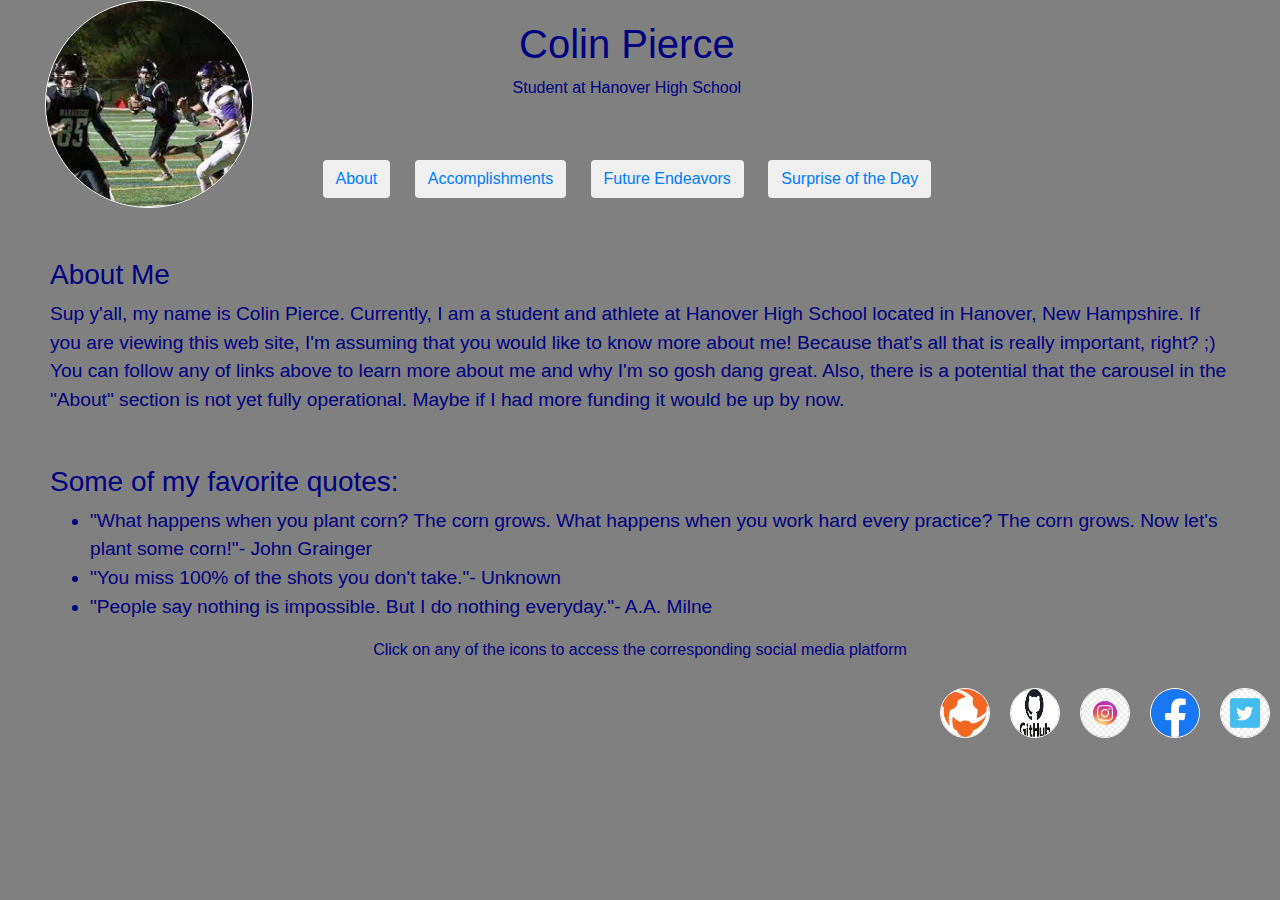
<file: index.html>
<!DOCTYPE html>
<html lang='en'>
    <head>
        <title>My Homepage</title>
        <meta name="viewport" content="width=device-width, initial-scale=1.0">
        <link rel="stylesheet" href="https://maxcdn.bootstrapcdn.com/bootstrap/4.0.0/css/bootstrap.min.css" integrity="sha384-Gn5384xqQ1aoWXA+058RXPxPg6fy4IWvTNh0E263XmFcJlSAwiGgFAW/dAiS6JXm" crossorigin="anonymous">
        <link rel="stylesheet" href="styles.css"/>
            <style>
            body {
                background-color: grey
            }
            body {
                color: navy
            }
            nav {
                text-align: center;
            }
    </style>
    </head>

    <body>
        <div class="middle">
            <header>
                <div class="row">
                    <div class="col-lg-3">
                        <img src="images/me.png" alt="The GOAT">
                    </div>
                    <div>
                        <h1 id="title">Colin Pierce</h1>
                        <p id="sub-title">Student at Hanover High School</p>

                        <nav>
                            <button class="btn"><a href="carousel.html">About</a></button>
                            <button class="btn"><a href="accomplishments.html">Accomplishments</a></button>
                            <button class="btn"><a href="endeavors.html">Future Endeavors</a></button>
                            <button class="btn"><a href="https://theuselessweb.com/">Surprise of the Day</a></button>
                        </nav>
                    </div>
                </div>
            </header>

            <section>
                <h3 class="add-margin">About Me</h3>
                <p class="size">Sup y'all, my name is Colin Pierce. Currently, I am a student and athlete at Hanover High School located in Hanover, New Hampshire. If you are viewing this web site, I'm assuming that you would like to know more about me! Because that's all that is really important, right? ;) You can follow any of links above to learn more about me and why I'm so gosh dang great.
                Also, there is a potential that the carousel in the "About" section is not yet fully operational. Maybe if I had more funding it would be up by now.</p>

                <h3 class="add-margin">Some of my favorite quotes:</h3>
                <ul>
                    <li class="size">"What happens when you plant corn? The corn grows. What happens when you work hard every practice? The corn grows. Now let's plant some corn!"- John Grainger</li>
                    <li class="size">"You miss 100% of the shots you don't take."- Unknown</li>
                    <li class="size">"People say nothing is impossible. But I do nothing everyday."- A.A. Milne</li>
                </ul>
                <p>
                </p>
                <p>
                </p>
                <p class="mid">Click on any of the icons to access the corresponding social media platform</p>
            </section>

            <footer>
                <a href="https://twitter.com/ColinPi77944506" target="_blank"><img class="social-icons" src="images/twitter.png" alt="twitter icon"></a>
                <a href="https://www.facebook.com/mark.cuban.33449" target="_blank"><img class="social-icons" src="images/facebook.png" alt="facebook icon"></a>
                <a href="https://www.instagram.com/colinp_18/" target="_blank"><img class="social-icons" src="images/instagram.png" alt="instagram icon"></a>
                <a href="https://submit.cs50.io/users/coPilier" target="_blank"><img class="social-icons" src="images/github.png" alt="github icon"></a>
                <a href="https://www.hudl.com/video/3/11510209/608c131602b1af050c750f20" target="_blank"><img class="social-icons" src="images/hudl.png" alt="hudl icon"></a>

              </footer>
        </div>
    </body>
</html>
</file>
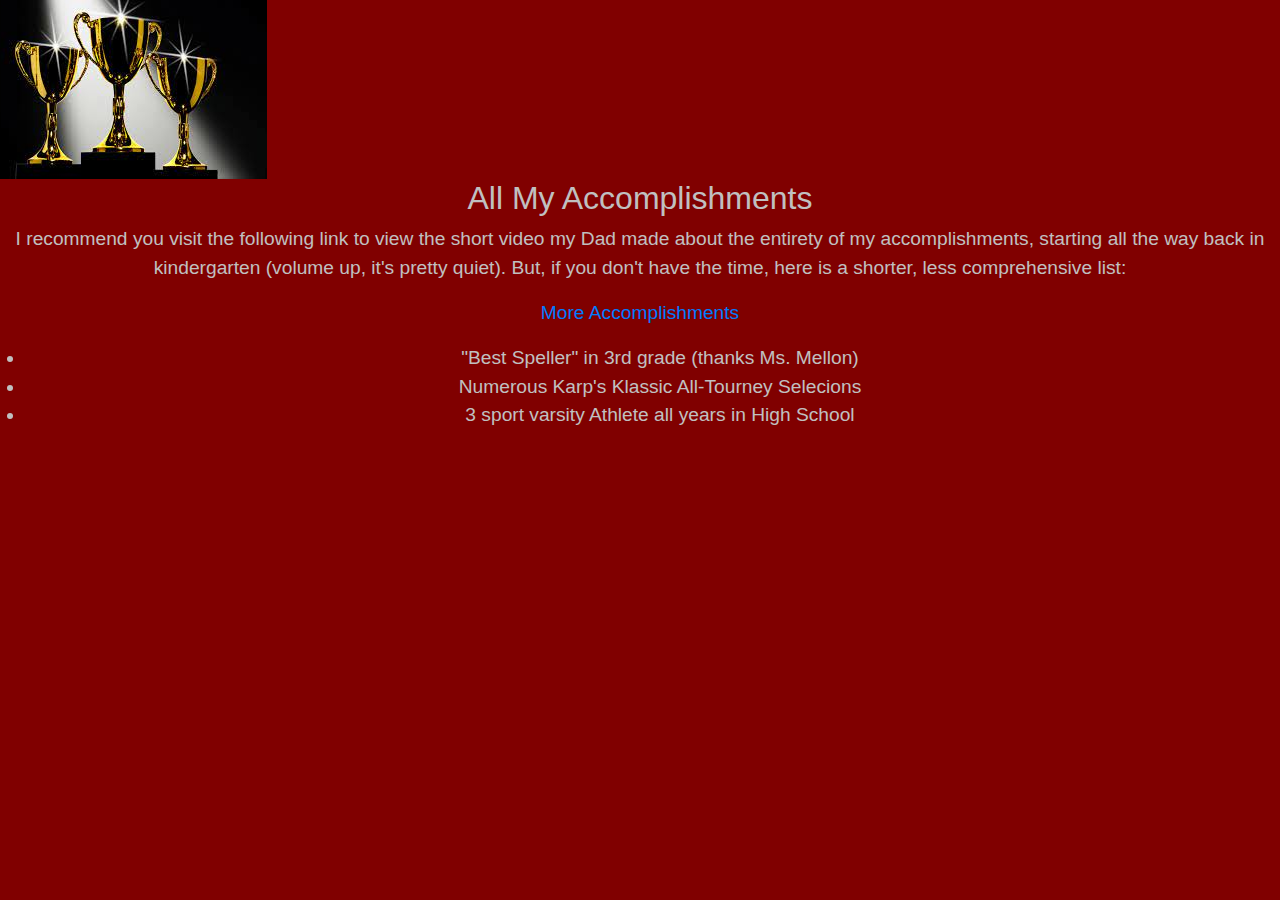
<file: accomplishments.html>
<!DOCTYPE html>

<html lang="en">
    <head>
        <script>
        </script>
        <title>Accomplishments</title>
         <meta name="viewport" content="width=device-width, initial-scale=1.0">
        <link rel="stylesheet" href="https://maxcdn.bootstrapcdn.com/bootstrap/4.0.0/css/bootstrap.min.css" integrity="sha384-Gn5384xqQ1aoWXA+058RXPxPg6fy4IWvTNh0E263XmFcJlSAwiGgFAW/dAiS6JXm" crossorigin="anonymous">
        <link rel="stylesheet" href="styles2.css"/>

    </head>
    <style>
        body {
            background-color: maroon;
            text-align: center;
        }
        body {
            color: silver;
        }
        img-container {
        text-align: center;
        display: block;
      }
    </style>
    <body>
        <div>
            <header>
                <div class="row">
                    <div class="img-container">
                        <img src="images/trophy.png" alt="Woo">
                    </div>
                    <div>
                        <h1 id="title" class="middle">All My Accomplishments</h1>
                        <p id="subtitle" class="size">I recommend you visit the following link to view the short video my Dad made about the entirety of my accomplishments, starting all the way back in kindergarten (volume up, it's pretty quiet). But, if you don't have the time, here is a shorter, less comprehensive list:</p>
                        <p><a href="rick.html" target="_blank"></p>
                    <section class="size">
                        <p>More Accomplishments</p></a>
                        <ul class="left">
                            <li class="left">"Best Speller" in 3rd grade (thanks Ms. Mellon)</li>
                            <li class="left">Numerous Karp's Klassic All-Tourney Selecions</li>
                            <li class="left">3 sport varsity Athlete all years in High School</li>
                        </ul>
                    </section>


    </body>
</html>
</file>
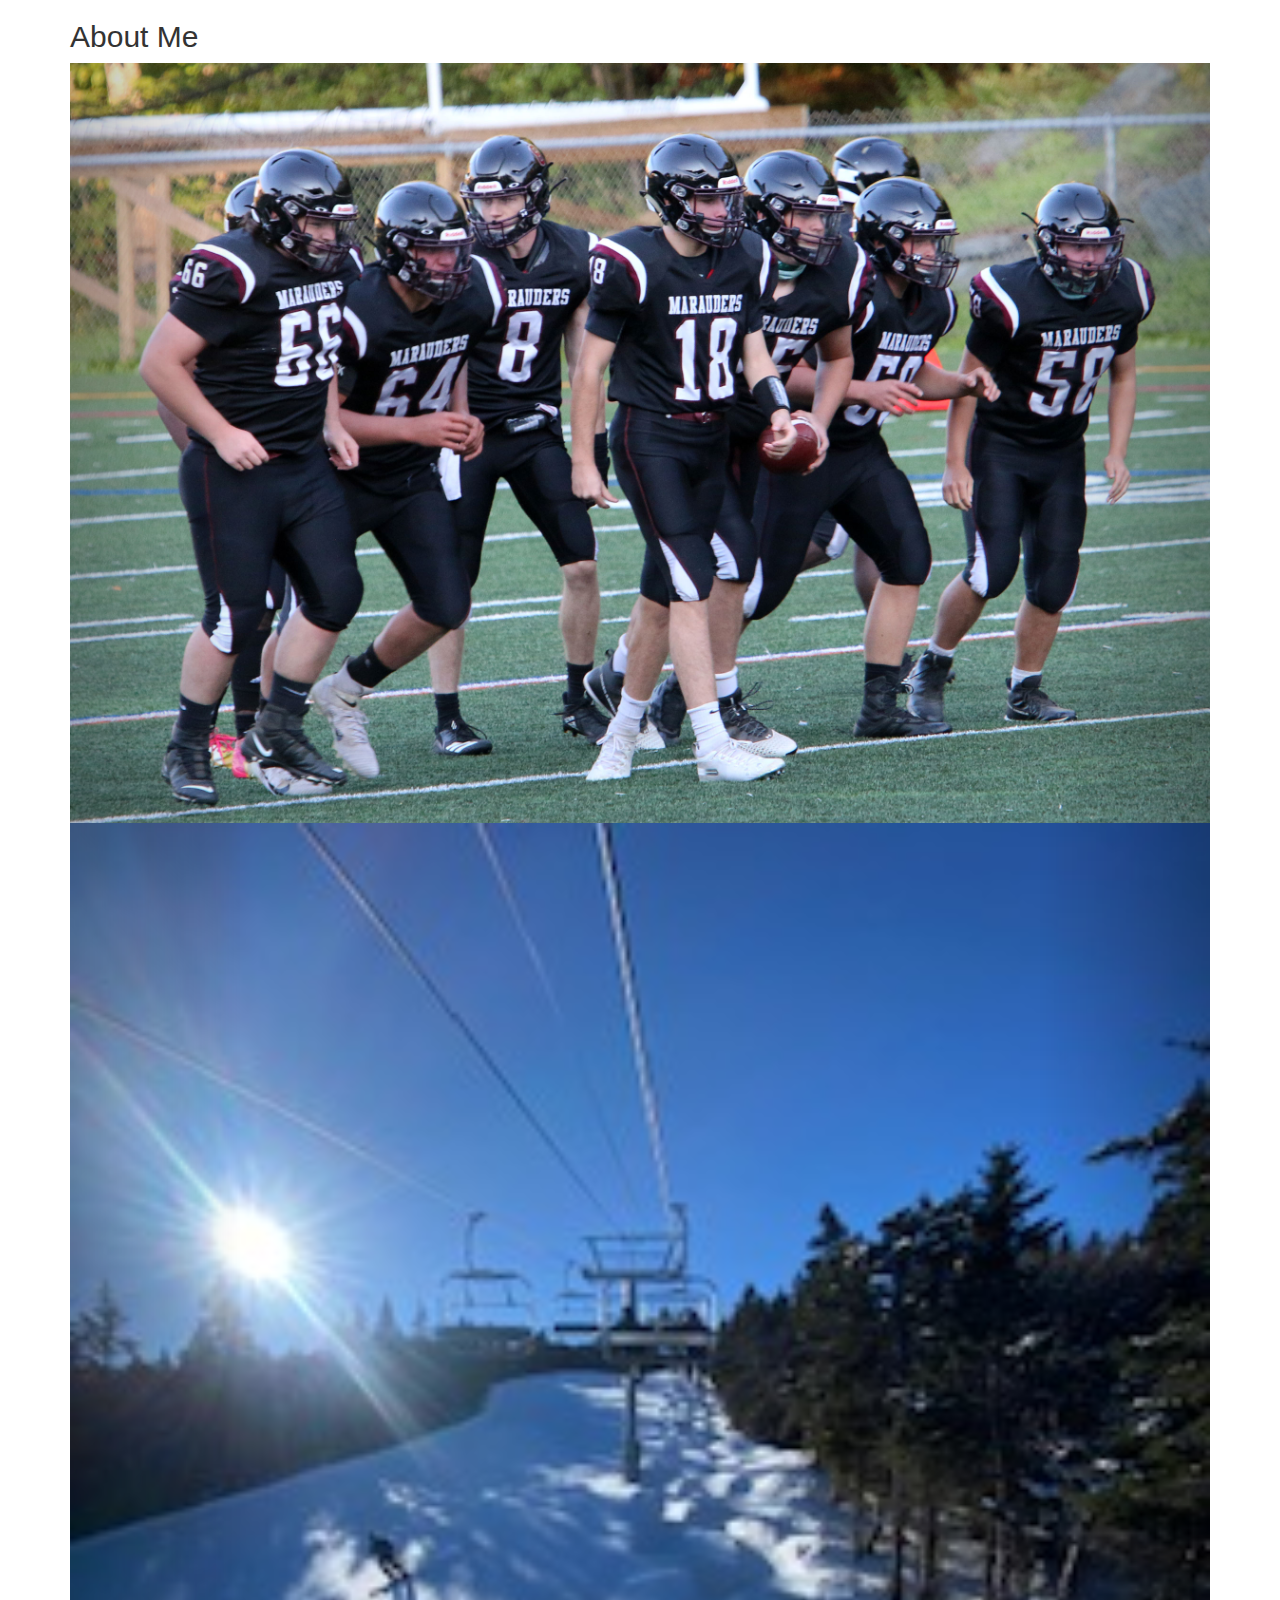
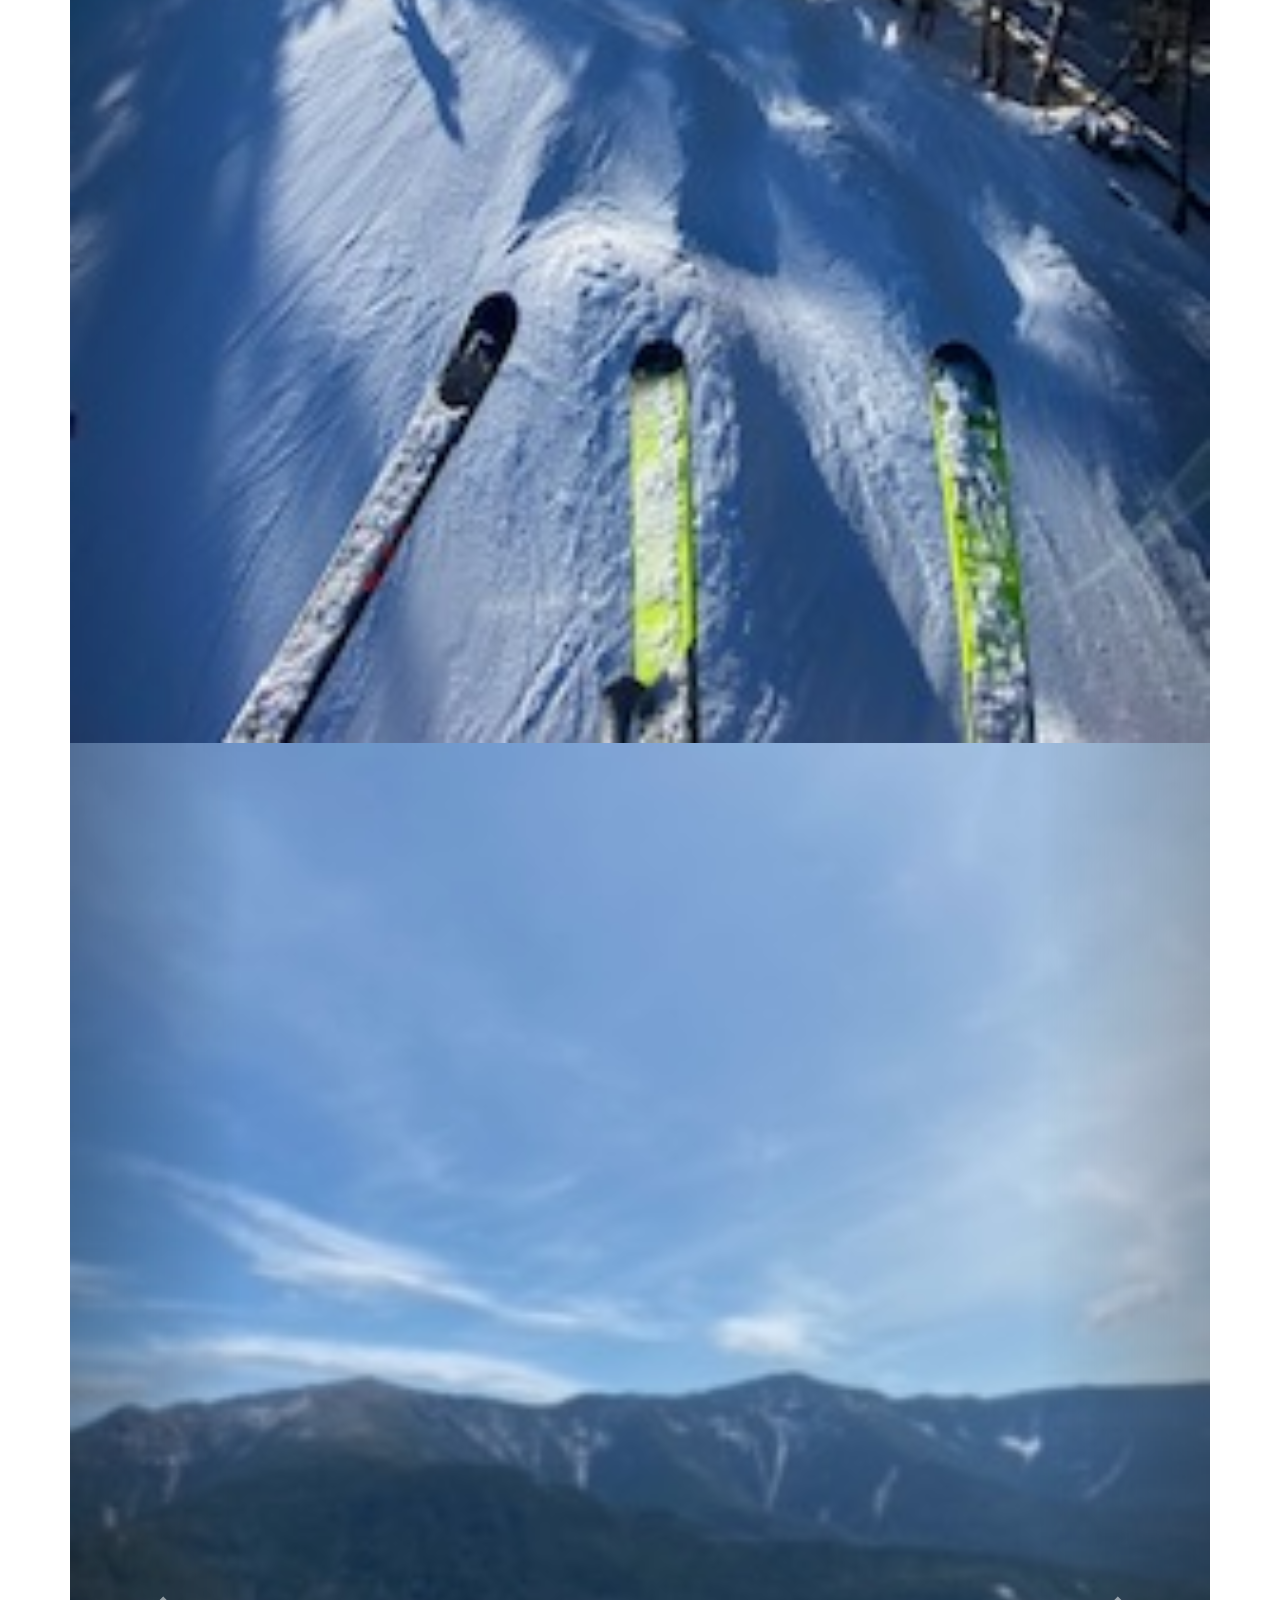
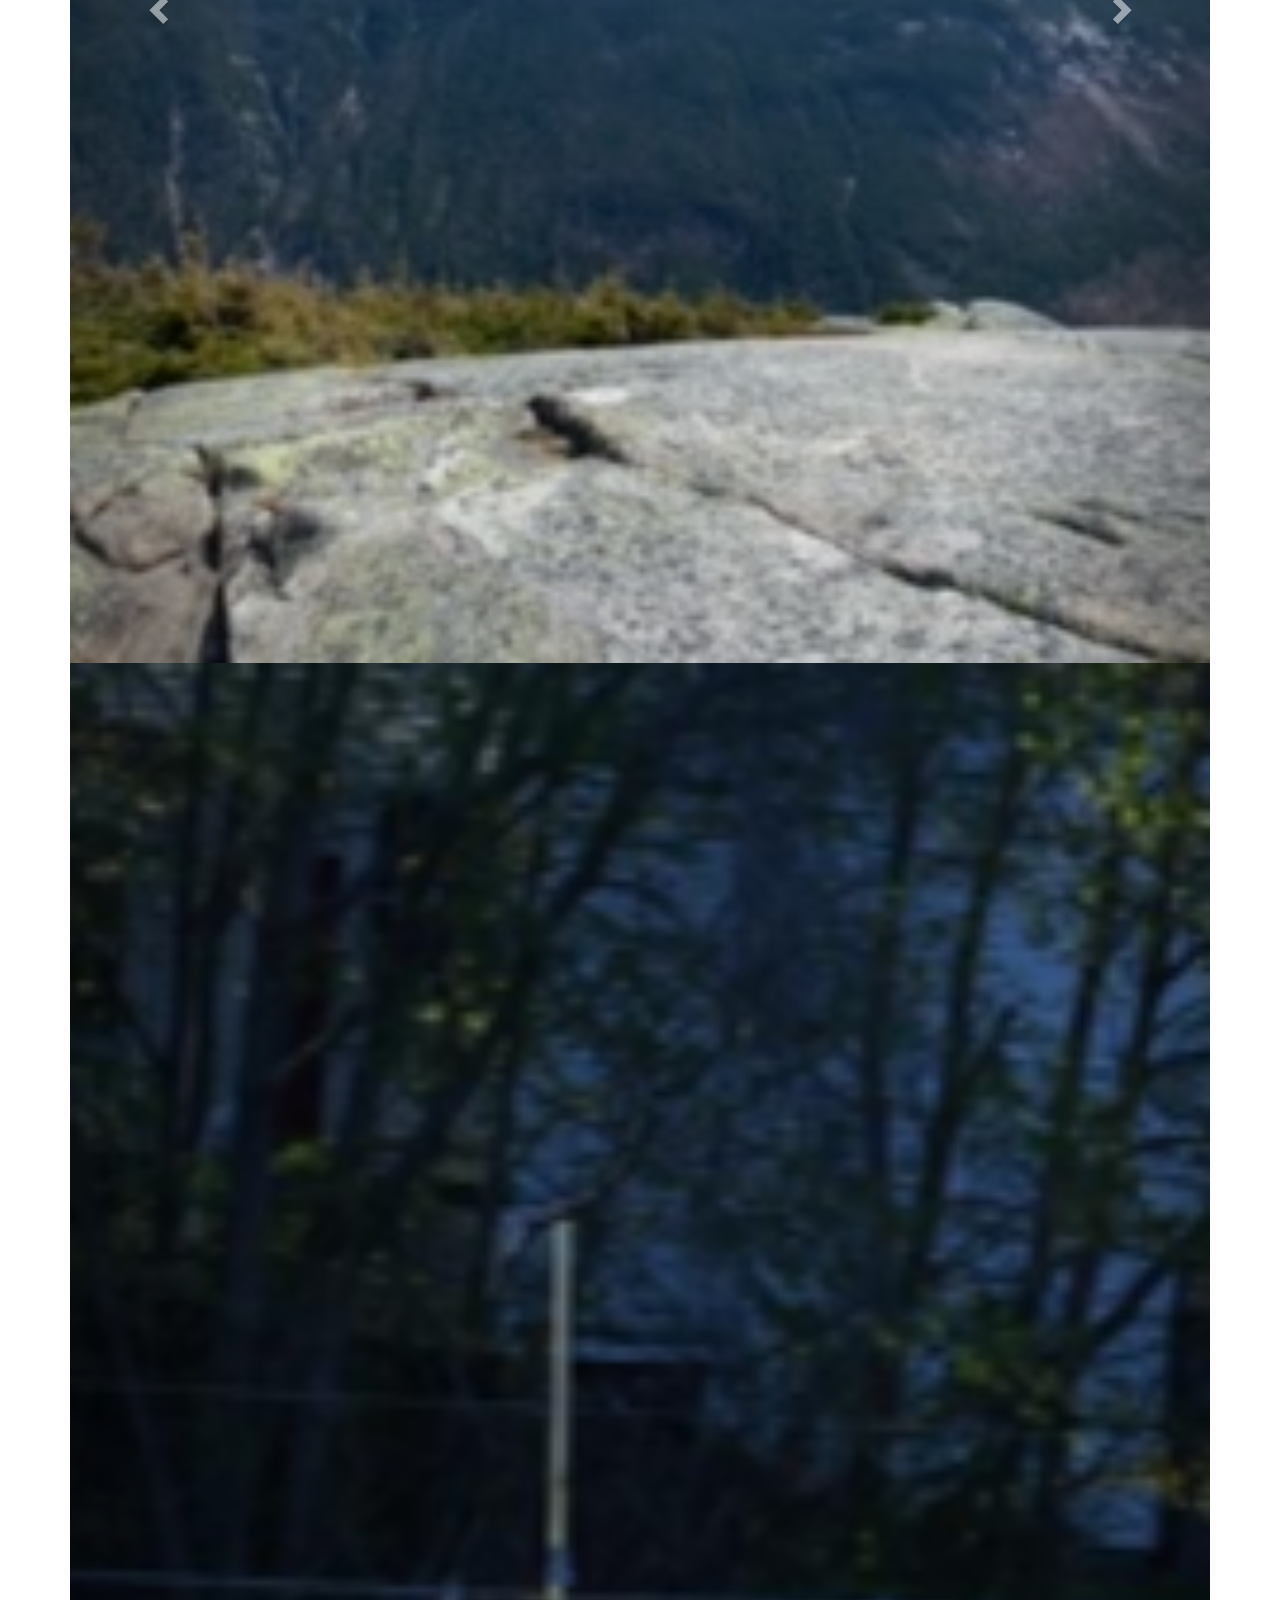
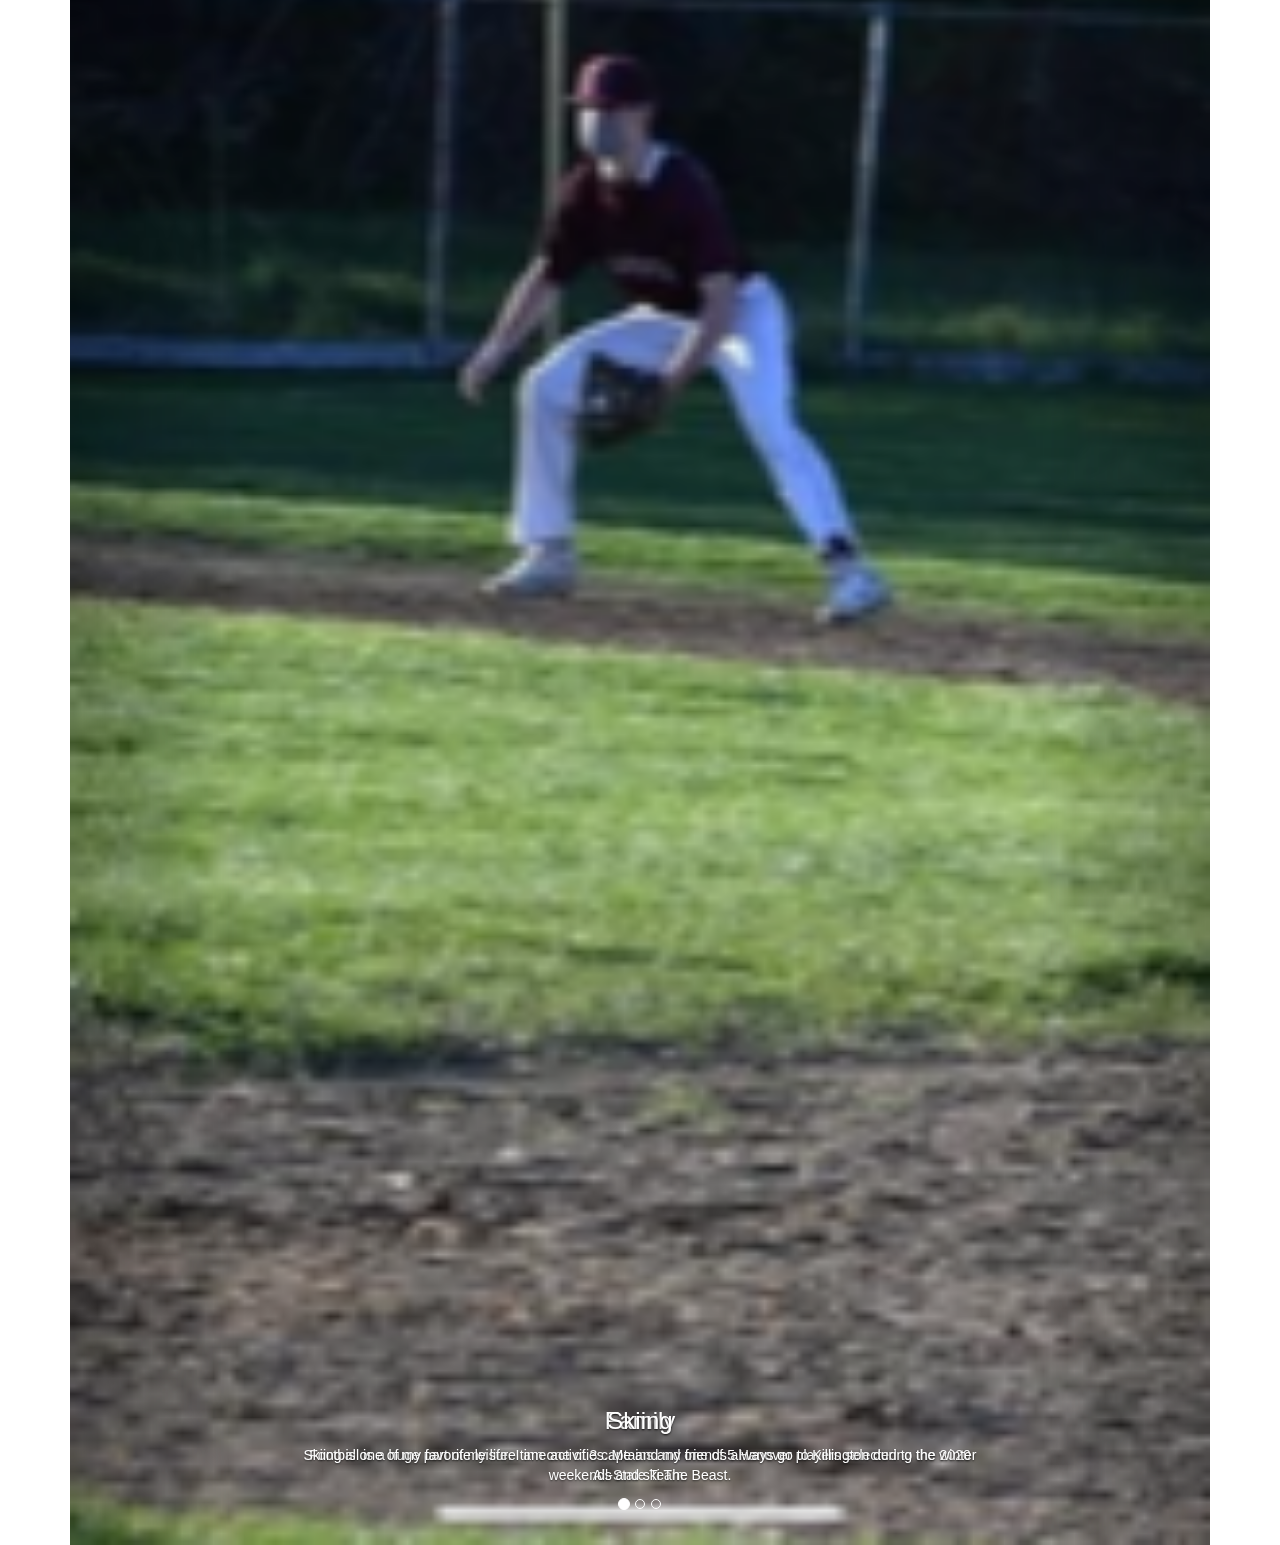
<file: carousel.html>
<!DOCTYPE html>
<html lang="en">
<head>
  <title>About Me</title>
  <meta charset="utf-8">
  <meta name="viewport" content="width=device-width, initial-scale=1">
  <link rel="stylesheet" href="https://maxcdn.bootstrapcdn.com/bootstrap/3.4.1/css/bootstrap.min.css">
  <script src="https://ajax.googleapis.com/ajax/libs/jquery/3.5.1/jquery.min.js"></script>
  <script src="https://maxcdn.bootstrapcdn.com/bootstrap/3.4.1/js/bootstrap.min.js"></script>
</head>
<body>

<div class="container">
  <h2>About Me</h2>
  <div id="myCarousel" class="carousel slide" data-ride="carousel">
    <!-- Indicators -->
    <ol class="carousel-indicators">
      <li data-target="#myCarousel" data-slide-to="0" class="active"></li>
      <li data-target="#myCarousel" data-slide-to="1"></li>
      <li data-target="#myCarousel" data-slide-to="2"></li>
    </ol>

    <!-- Wrapper for slides -->
    <div class="carousel-inner">
      <div class="item active">
        <img src="images/football1.png" alt="Family" style="width:100%;">
        <div class="carousel-caption">
            <h3>Family</h3>
            <p>Football is a huge part of my life. I am one of 3 captains and one of 5 Hanover players selected to the 2020 All-State Team.</p>
      </div>

      <div class="item">
        <img src="images/skiing2.png" alt="Skiing" style="width:100%;">
        <div class="carousel-caption">
            <h3>Skiing</h3>
            <p>Skiing is one of my favorite leisure time activities. Me and my friends always go to Killington during the winter weekends and ski The Beast.</p>
      </div>

      <div class="item">
        <img src="images/hiking3.png" alt="Hiking" style="width:100%;">
      </div>
    </div>

    <div class="item">
        <img src="images/baseball4.png" alt="Baseball" style="width:100%;">
      </div>
    </div>

    <div class="item">
        <img src="images/basketball5.png" alt="Basketball" style="width:100%;">
      </div>
    </div>
    <!-- Left and right controls -->
    <a class="left carousel-control" href="#myCarousel" data-slide="prev">
      <span class="glyphicon glyphicon-chevron-left"></span>
      <span class="sr-only">Previous</span>
    </a>
    <a class="right carousel-control" href="#myCarousel" data-slide="next">
      <span class="glyphicon glyphicon-chevron-right"></span>
      <span class="sr-only">Next</span>
    </a>
  </div>
</div>

</body>
</html>
</file>
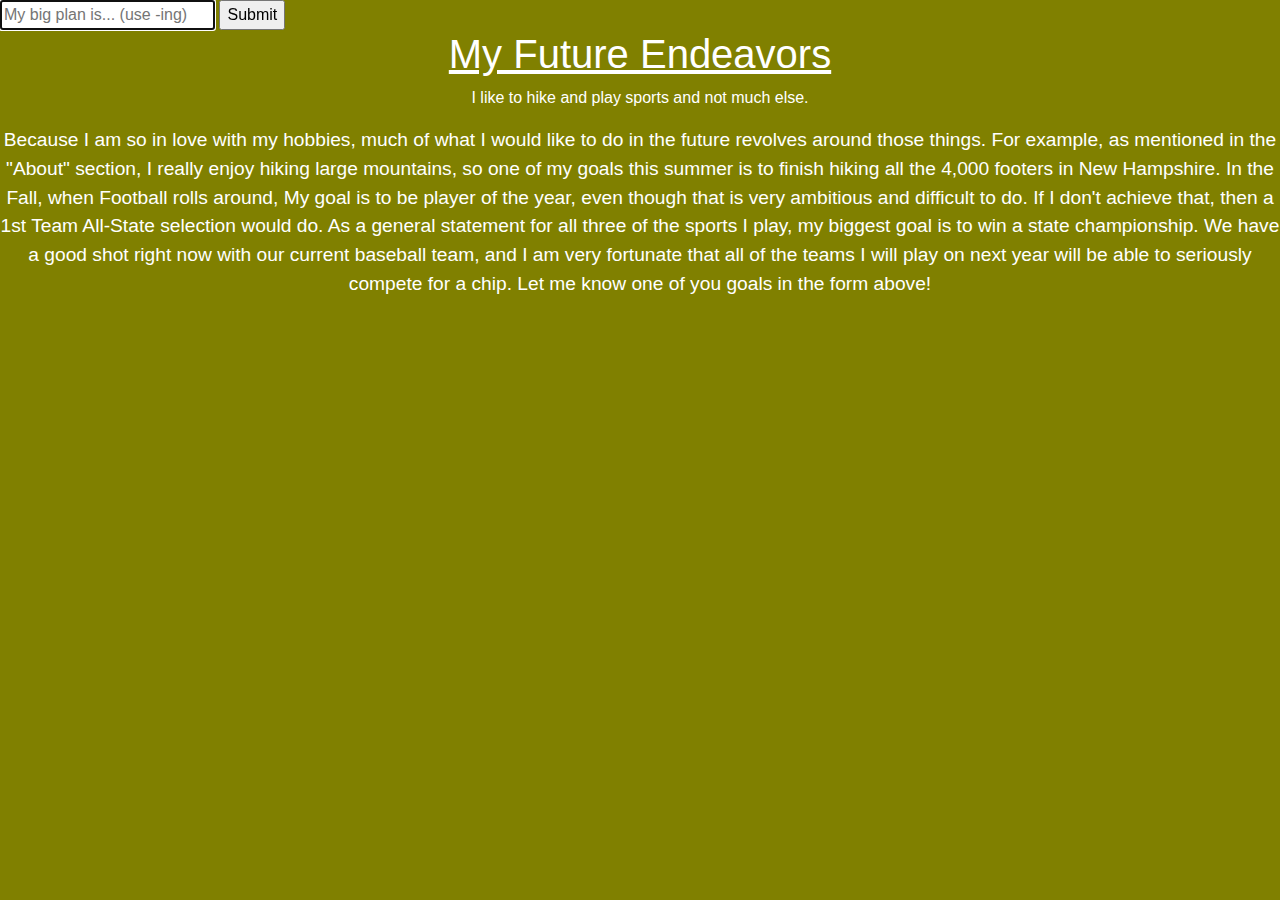
<file: endeavors.html>
<!DOCTYPE html>

<html lang="en">
    <head>
        <script>

            function greet()
            {
                let x = document.querySelector('#name').value;
                if (x === "")
                {
                    console.log('What do you hope to do in the future?');
                    return;
                }
                alert('Good Luck ' + document.querySelector('#name').value + '!');
            }

        </script>
        <title>Future Endeavors</title>
        <meta name="viewport" content="width=device-width, initial-scale=1.0">
        <link rel="stylesheet" href="https://maxcdn.bootstrapcdn.com/bootstrap/4.0.0/css/bootstrap.min.css" integrity="sha384-Gn5384xqQ1aoWXA+058RXPxPg6fy4IWvTNh0E263XmFcJlSAwiGgFAW/dAiS6JXm" crossorigin="anonymous">
        <link rel="stylesheet" href="styles2.css"/>

    </head>
    <style>
        body {
            background-color: olive;
        }
    </style>
    <body>
        <form onsubmit="greet(); return false;">
            <input autocomplete="off" autofocus id="name" placeholder="My big plan is... (use -ing)" type="text">
            <input type="submit">
        </form>
        <h1 id="title" class="color-title"> My Future Endeavors</h1>
                        <p id="subtitle" class="color">I like to hike and play sports and not much else.</p>
                        <p class='color-size'>Because I am so in love with my hobbies, much of what I would like to do in the future revolves around those things. For example, as mentioned in the "About" section, I really enjoy hiking large mountains, so one of my goals this summer
                        is to finish hiking all the 4,000 footers in New Hampshire. In the Fall, when Football rolls around, My goal is to be player of the year, even though that is very ambitious and difficult to do. If I don't achieve that, then a 1st Team All-State selection would do. As a general statement for all three of the sports I play, my biggest goal is to win
                        a state championship. We have a good shot right now with our current baseball team, and I am very fortunate that all of the teams I will play on next year will be able to seriously compete for a chip. Let me know one of you goals in the form above!</p>
    </body>
</html>
</file>
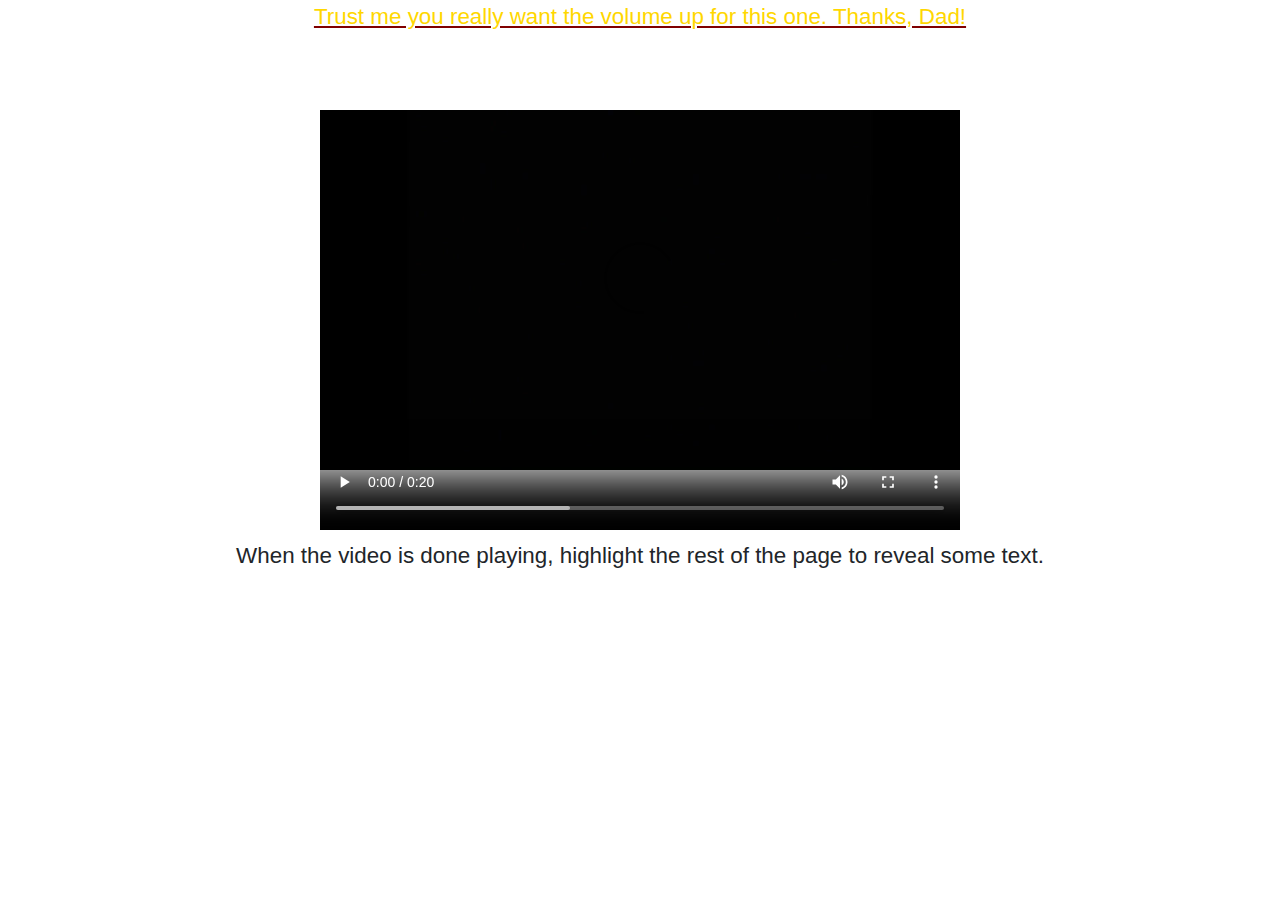
<file: rick.html>
<!DOCTYPE html>

<html lang="en">
    <head>
        <script>


        </script>
        <meta name="viewport" content="width=device-width, initial-scale=1.0">
        <link rel="stylesheet" href="https://maxcdn.bootstrapcdn.com/bootstrap/4.0.0/css/bootstrap.min.css" integrity="sha384-Gn5384xqQ1aoWXA+058RXPxPg6fy4IWvTNh0E263XmFcJlSAwiGgFAW/dAiS6JXm" crossorigin="anonymous">
        <link rel="stylesheet" href="styles2.css"/>
        <title>:)</title>
    </head>
    <body class="acc-middle">
        <p class="gold">Trust me you really want the volume up for this one. Thanks, Dad!</p>
       <video width="640" height="480" controls class="middle">
            <source src="rick.mp4" type="video/mp4">
        </video>
        <p>When the video is done playing, highlight the rest of the page to reveal some text.</p>

        <p class="white"> A very recent accomplishment of mine: Rick-Rolling Mr. Hirschhorn</p>
        <p class="white">Shoutout Jared Mercado for the video and inspiration.</p>
        <p class="white">Also, if you are wondering why this is late, it's because I just had to include this. Your Welcome.</p>
    </body>
</html>
</file>
<file: styles.css>
img {
  border: 1px solid white;
  border-radius: 50%; }

@media (max-width: 767px) {
  img {
    width: 40%;
    display: block;
    margin: auto;

  }

  .add-margin {
    text-align: center; 
    
  } 
  
}
@media (min-width: 768px) {
  img {
    width: 100%;
    display: block;
    margin: auto;

  }

  .add-margin {
    text-align: center;

  }

}
@media (min-width: 992px) {
  img {
    width: 80%;
    display: block;
    margin: auto;

  }

  .add-margin {
    text-align: left; }

}
@media (min-width: 1200px) {
  img {
    width: 70%;
    display: block;
    margin: auto;

  }

  .add-margin {
    text-align: left; }

}
#title {
  text-align: center;
  margin-top: 20px;

}

#sub-title {
  text-align: center;

}

nav {
  margin-top: 50px;
  text-align: center;

}

nav a:hover {
  text-decoration: none;

}

.btn {
  margin: 10px;

}

.add-margin {
  margin-top: 50px;

}

section {
  margin-left: 50px;
  margin-right: 50px;

}

footer {
  text-align: center;

}

.social-icons {
  float: right;
  width: 50px;
  height: 50px;
  margin: 10px;

}

footer {
  text-align: center;

}

.size {
    font-size: 1.2rem;
}
.mid {
  text-align: center;
}
</file>
<file: styles2.css>
.middle {
    text-align: center;
    font-size: 2rem;
}
.size {
    font-size: 1.2rem;
}
.letf {
    text-align: left;
    font-size: 1.2rem;
    color: black;
}
.color {
    color: white;
     text-align: center;
}
.color-size {
    color: white;
    text-align: center;
    font-size:1.2rem;
}
.color-title {
    color: white;
    text-align: center;
    text-decoration: underline;
}
.white {
    color: white;
    text-align: center;
    font-size: 1.5rem;
}
.acc-middle {
    text-align: center;
    font-size: 1.4rem;
}
.gold{
    color: gold;
    text-decoration: underline;
    text-decoration-color: maroon;
}
</file>
